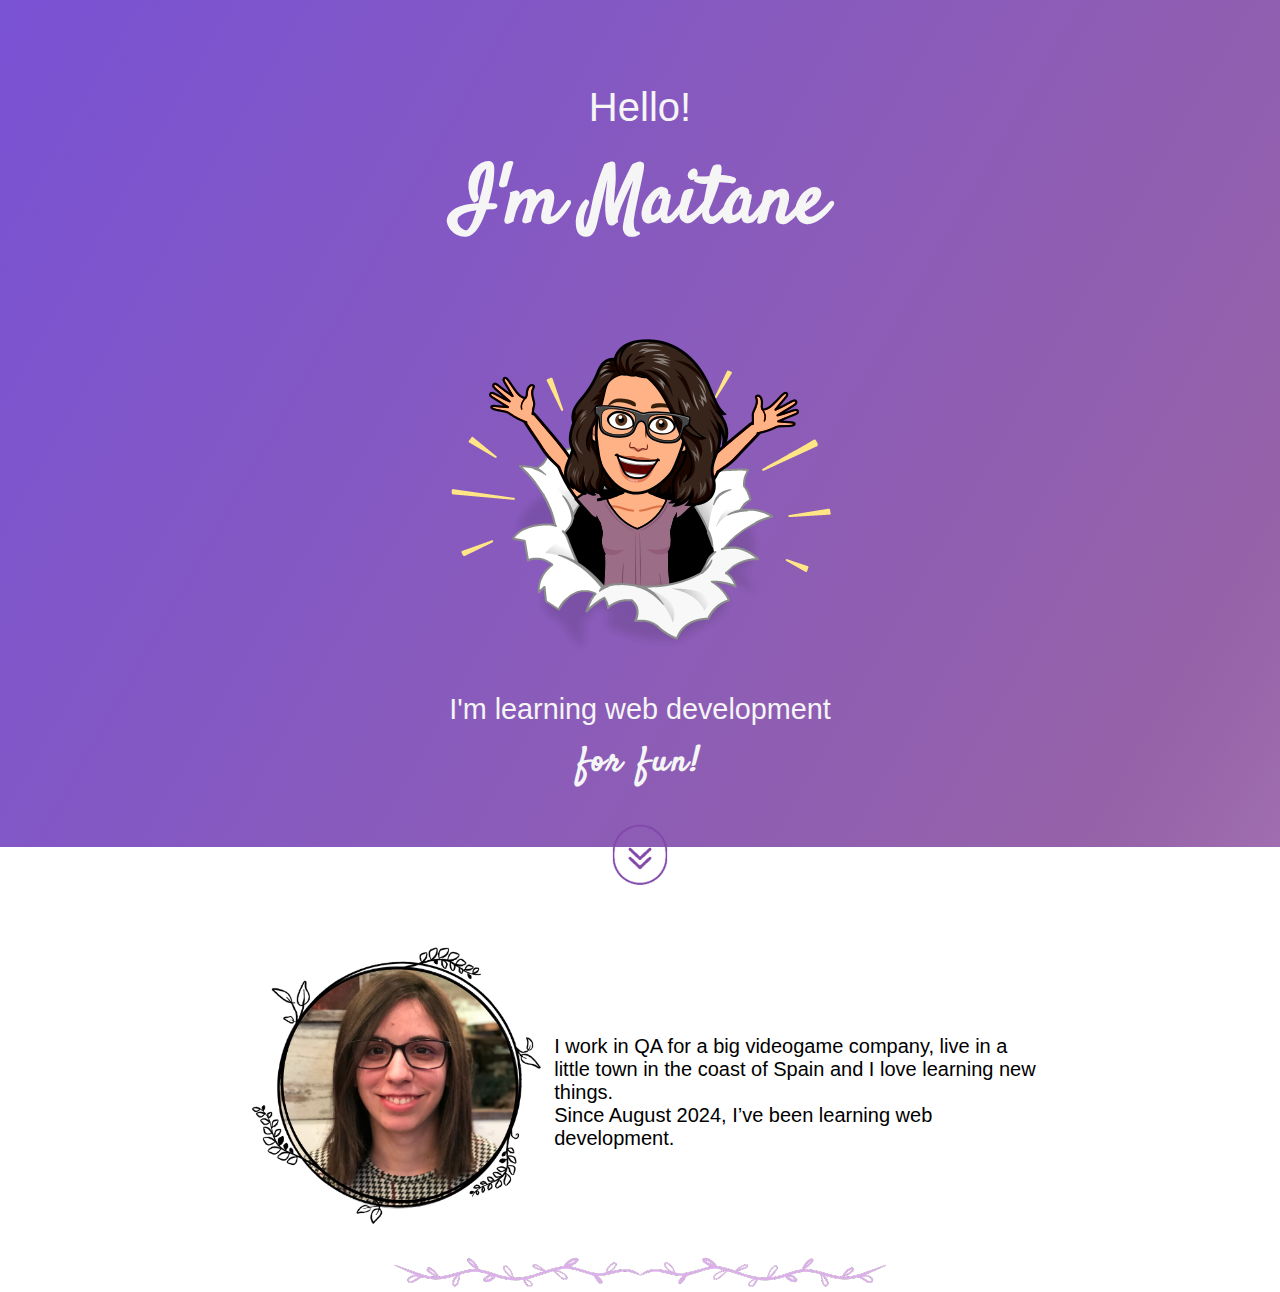
<file: index.html>
<!DOCTYPE html>
<html lang="en">
<head>
    <meta charset="UTF-8">
    <meta name="viewport" content="width=device-width, initial-scale=1.0">
    <title>Maitane A.</title>
    <!-- Fonts -->
    <link rel="preconnect" href="https://fonts.googleapis.com">
    <link rel="preconnect" href="https://fonts.gstatic.com" crossorigin>
    <link href="https://fonts.googleapis.com/css2?family=Satisfy&display=swap" rel="stylesheet">
    <!-- CSS -->
    <link href="./style.css" rel="stylesheet">
</head>
<body>
    <!-- Header -->
    <header>
        <div id="header-container" class="container container-col gradient-background">
            <p>Hello!</p>
            <h1 class="satisfy bolder-text">I'm Maitane</h1>
            <div>
                <img src="./assets/emojiMai.png" alt="personalized emoji">
            </div>
            <p class="no-mb">I'm learning web development</p>
            <p class="satisfy bolder-text" style="letter-spacing: 0.2rem;">for fun!</p>
        </div>
        <div id="arrow-down" class="container">
            <a href="#about-me"><img src="./assets/down200.gif" height="80" alt="Go down arrow"></a>
        </div>
    </header>
    
    <!-- About me -->
    <div id="about-me" class="container">
        <img src="./assets/photo.png" alt="Photo in a frame" style="max-width: 320px">
        <p>I work in QA for a big videogame company, live in a little town in the coast of Spain and I love learning new things.<br/>Since August 2024, I’ve been learning web development.</p>
    </div>

    <!-- Separator -->
    <div class="container separator">
        <img class="" src="./assets/separator.png" height="40" alt="separator"></a>
    </div>

    <!-- Portfolio -->
    <div>

    </div>

    <!-- Contact me -->
    <div>

    </div>

    <!-- Footer -->
    <footer>

    </footer>
</body>
</html>
</file>
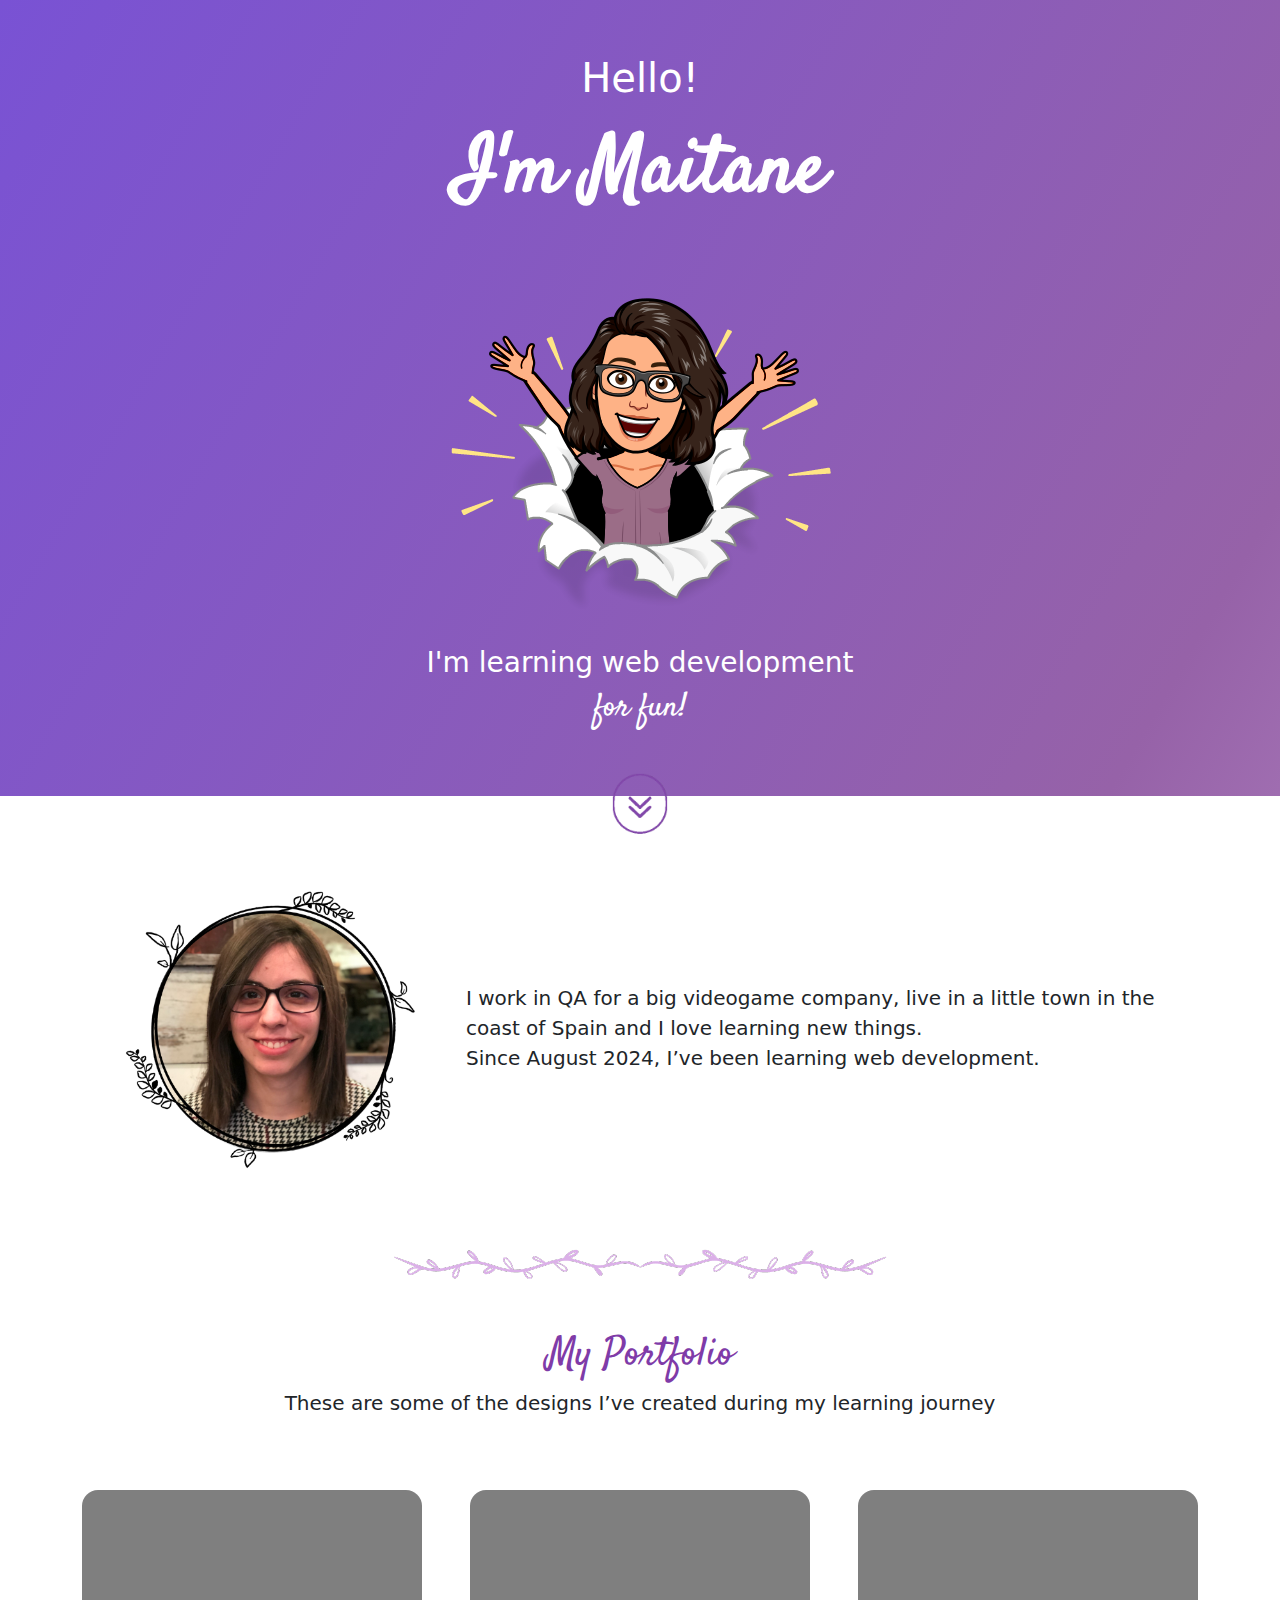
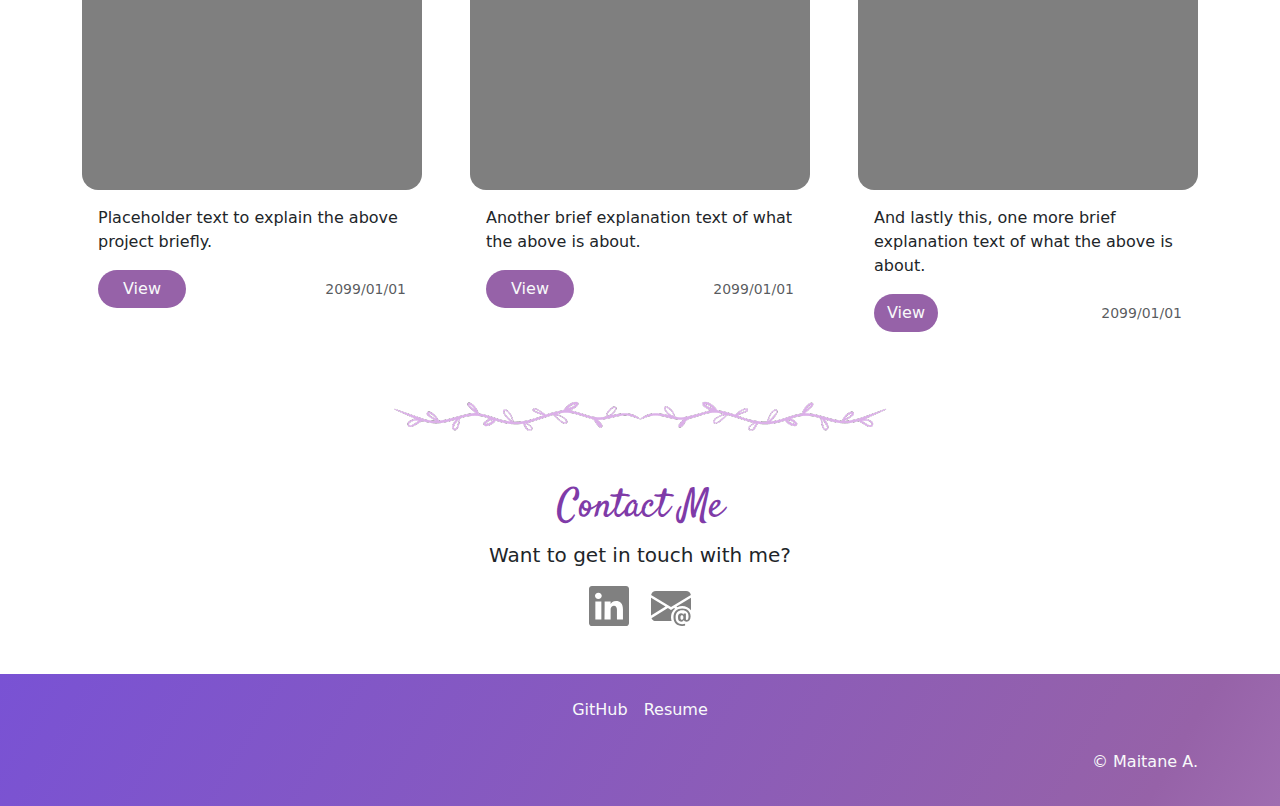
<file: indexBS.html>
<!DOCTYPE html>
<html lang="en">
<head>
    <meta charset="UTF-8">
    <meta name="viewport" content="width=device-width, initial-scale=1.0">
    <title>Maitane A.</title>
    <!-- Fonts -->
    <link rel="preconnect" href="https://fonts.googleapis.com">
    <link rel="preconnect" href="https://fonts.gstatic.com" crossorigin>
    <link href="https://fonts.googleapis.com/css2?family=Satisfy&display=swap" rel="stylesheet">
    <!-- Bootstrap & CSS -->
    <link href="https://cdn.jsdelivr.net/npm/bootstrap@5.3.3/dist/css/bootstrap.min.css" rel="stylesheet" integrity="sha384-QWTKZyjpPEjISv5WaRU9OFeRpok6YctnYmDr5pNlyT2bRjXh0JMhjY6hW+ALEwIH" crossorigin="anonymous">
    <link href="./styleBS.css" rel="stylesheet">
</head>
<body>
    <!-- Header -->
    <div class="px-4 py-5 text-center gradient-background text-white">
        <p class="fs-1">Hello!</p>
        <h1 class="display-1 fw-bold mb-0 satisfy">I'm Maitane</h1>
        <img class="img-fluid d-block mx-auto mb-4" src="./assets/emojiMai.png" alt="personalized emoji">
        <div class="col-lg-6 mx-auto">
          <p class="fs-3 mb-0">I'm learning web development</p>
          <p class="fs-2 mb-3 satisfy">for fun!</p>
        </div>
    </div>

    <!-- Down animation -->
    <div id="arrow-down" class="container text-center">
        <div class="row">
            <div class="col-6 mx-auto">
                <a href="#about-me"><img class="img-fluid" src="./assets/down200.gif" height="80" alt="Go down arror"></a>
            </div>
        </div>
    </div>
    <div id="about-me"></div>

    <!-- About me -->
    <div class="container col-xxl-6 px-4">
        <div class="row flex-lg-row align-items-center g-4 pb-5 pt-0">
          <div class="col-10 col-sm-8 col-lg-4">
            <img src="./assets/photo.png" class="d-block mx-lg-auto img-fluid" alt="Photo in a frame" width="320" loading="lazy">
          </div>
          <div class="col-lg-8">
            <p class="lead">I work in QA for a big videogame company, live in a little town in the coast of Spain and I love learning new things.<br/>Since August 2024, I’ve been learning web development.</p>
          </div>
        </div>
    </div>

    <!-- Separator -->
    <img class="img-fluid mx-auto d-block" src="./assets/separator.png" height="40" alt="separator"></a>

    <!-- Portfolio -->
    <div class="px-4 pt-5 pb-2 text-center">
        <h2 class="satisfy fs-1">My Portfolio</h2>
        <p class="mx-auto lead">These are some of the designs I’ve created during my learning journey</p>
    </div>
    
    <div class="container py-5">
        <div class="row row-cols-1 row-cols-sm-2 row-cols-md-3 g-5">
          <div class="col">
            <div class="card border-0">
                <img class="object-fit-cover rounded-4" src="./assets/placeholder.jpg" alt="placeholder grey image" height="300">
                <div class="card-body">
                    <p class="card-text">Placeholder text to explain the above project briefly.</p>
                    <div class="d-flex justify-content-between align-items-center">
                      <div class="btn-group">
                        <a class="btn btn-purple text-light rounded-pill px-4" href="#">View</a>
                      </div>
                      <small class="text-body-secondary">2099/01/01</small>
                    </div>
                </div>
            </div>
          </div>
          <div class="col">
            <div class="card border-0">
                <img class="object-fit-cover rounded-4" src="./assets/placeholder.jpg" alt="placeholder grey image" height="300">
                <div class="card-body">
                    <p class="card-text">Another brief explanation text of what the above is about.</p>
                    <div class="d-flex justify-content-between align-items-center">
                      <div class="btn-group">
                        <a class="btn btn-purple text-light rounded-pill px-4" href="#">View</a>
                      </div>
                      <small class="text-body-secondary">2099/01/01</small>
                    </div>
                </div>
            </div>
          </div>
          <div class="col">
            <div class="card border-0">
                <img class="object-fit-cover rounded-4" src="./assets/placeholder.jpg" alt="placeholder grey image" height="300">
                <div class="card-body">
                    <p class="card-text">And lastly this, one more brief explanation text of what the above is about.</p>
                    <div class="d-flex justify-content-between align-items-center">
                      <div class="btn-group">
                        <a class="btn btn-purple text-light rounded-pill px4" href="#">View</a>
                      </div>
                      <small class="text-body-secondary">2099/01/01</small>
                    </div>
                </div>
            </div>
          </div>
          <!--<div class="col">
            <svg class="bd-placeholder-img rounded-4" role="img" aria-label="Placeholder" preserveAspectRatio="xMidYMid slice" focusable="false"><title>Placeholder</title><rect width="100%" height="100%" fill="var(--bs-secondary-color)"></rect></svg>
            <p>Another brief explanation text of what the above is about.</p>
            <p><a class="btn btn-secondary" href="#">View details »</a></p>
          </div>
          <div class="col">
            <svg class="bd-placeholder-img rounded-4" role="img" aria-label="Placeholder" preserveAspectRatio="xMidYMid slice" focusable="false"><title>Placeholder</title><rect width="100%" height="100%" fill="var(--bs-secondary-color)"></rect></svg>
            <p>And lastly this, one more brief explanation text of what the above is about.</p>
            <p><a class="btn btn-secondary" href="#">View details »</a></p>
          </div>-->
        </div>
    </div>


    <!-- Separator -->
    <img class="img-fluid mx-auto d-block" src="./assets/separator.png" height="40" alt="separator"></a>

    <!-- Contact me -->
    <div class="px-4 py-5 text-center">
        <h2 class="satisfy fs-1">Contact Me</h2>
        <p class="mx-auto lead">Want to get in touch with me?</p>

        <a class="text-decoration-none mx-2" href="#">
            <svg xmlns="http://www.w3.org/2000/svg" width="40" height="40" fill="grey" class="bi bi-linkedin" viewBox="0 0 16 16">
            <path d="M0 1.146C0 .513.526 0 1.175 0h13.65C15.474 0 16 .513 16 1.146v13.708c0 .633-.526 1.146-1.175 1.146H1.175C.526 16 0 15.487 0 14.854zm4.943 12.248V6.169H2.542v7.225zm-1.2-8.212c.837 0 1.358-.554 1.358-1.248-.015-.709-.52-1.248-1.342-1.248S2.4 3.226 2.4 3.934c0 .694.521 1.248 1.327 1.248zm4.908 8.212V9.359c0-.216.016-.432.08-.586.173-.431.568-.878 1.232-.878.869 0 1.216.662 1.216 1.634v3.865h2.401V9.25c0-2.22-1.184-3.252-2.764-3.252-1.274 0-1.845.7-2.165 1.193v.025h-.016l.016-.025V6.169h-2.4c.03.678 0 7.225 0 7.225z"/>
            </svg>
        </a>
    
        <a class="text-decoration-none mx-2" href="#">
            <svg xmlns="http://www.w3.org/2000/svg" width="40" height="40" fill="grey" class="bi bi-envelope-at-fill" viewBox="0 0 16 16">
                <path d="M2 2A2 2 0 0 0 .05 3.555L8 8.414l7.95-4.859A2 2 0 0 0 14 2zm-2 9.8V4.698l5.803 3.546zm6.761-2.97-6.57 4.026A2 2 0 0 0 2 14h6.256A4.5 4.5 0 0 1 8 12.5a4.49 4.49 0 0 1 1.606-3.446l-.367-.225L8 9.586zM16 9.671V4.697l-5.803 3.546.338.208A4.5 4.5 0 0 1 12.5 8c1.414 0 2.675.652 3.5 1.671"/>
                <path d="M15.834 12.244c0 1.168-.577 2.025-1.587 2.025-.503 0-1.002-.228-1.12-.648h-.043c-.118.416-.543.643-1.015.643-.77 0-1.259-.542-1.259-1.434v-.529c0-.844.481-1.4 1.26-1.4.585 0 .87.333.953.63h.03v-.568h.905v2.19c0 .272.18.42.411.42.315 0 .639-.415.639-1.39v-.118c0-1.277-.95-2.326-2.484-2.326h-.04c-1.582 0-2.64 1.067-2.64 2.724v.157c0 1.867 1.237 2.654 2.57 2.654h.045c.507 0 .935-.07 1.18-.18v.731c-.219.1-.643.175-1.237.175h-.044C10.438 16 9 14.82 9 12.646v-.214C9 10.36 10.421 9 12.485 9h.035c2.12 0 3.314 1.43 3.314 3.034zm-4.04.21v.227c0 .586.227.8.581.8.31 0 .564-.17.564-.743v-.367c0-.516-.275-.708-.572-.708-.346 0-.573.245-.573.791"/>
            </svg>
        </a>
    </div>

    <!-- Footer -->
    <div class="gradient-background text-light">
        <div class="container">
            <footer class="py-3">
            <ul class="nav justify-content-center pb-3 mb-1">
                <li class="nav-item"><a href="#" class="nav-link px-2 text-light">GitHub</a></li>
                <li class="nav-item"><a href="#" class="nav-link px-2 text-light">Resume</a></li>
            </ul>
            <p class="text-end">© Maitane A.</p>
            </footer>
        </div>
    </div>
    
</body>
</html>
</file>
<file: style.css>
body {
    margin: 0;
    font-family: Helvetica, Arial, sans-serif;
    font-size: 1.25rem;
}

/* Header */

header {
    color: whitesmoke;
    text-align: center;
}

h1 {
    font-size: 5rem;
    margin: 0;
}

#header-container {
    padding-top: 5vh;
}

#header-container p {
    font-size: 1.8rem;
}

#header-container p:first-child {
    font-size: 2.5rem;
    margin-bottom: 1rem;
}

#header-container p:last-child {
    margin-top: 0.8rem;
    padding-bottom: 1.7rem;
    font-size: 2.1rem;
}

/* Margin modifiers */
.no-mb {
    margin-bottom: 0;
}

.no-mt {
    margin-top: 0;
}

/* Special Headings Font */
.satisfy {
    font-family: "Satisfy", cursive;
    font-weight: 500;
    font-style: normal;
}

h2.satisfy {
    color: #7f3ba8;
}

.bolder-text {
    font-weight: 700 !important;
}

/* Arrow down */
#arrow-down {
    position: relative;
    top: -35px;
}
#arrow-down img {
    max-width: 80px;
    width: 100%;
}

/* Flex containers */
.container {
    display: flex;
    align-items: center;
    justify-content: center;
    flex-wrap: wrap;
    padding: 0 2%;
}

.container-col {
    flex-direction: column;
}

.container img {
    width: 100%;
    height: auto;
}

@media (min-width: 768px) {
    .container p {
        flex-basis: 40%;
    }
}

/* Separators */
.separator img {
    max-height: 40px;
    width: auto;
}

/* Gradient background */
.gradient-background {
    background: linear-gradient(300deg, #e9c7f3, #9662a8, #7952d4);
    background-size: 180% 180%;
    animation: gradient-animation 10s ease infinite;
  }
  
  @keyframes gradient-animation {
    0% {
      background-position: 0% 50%;
    }
    50% {
      background-position: 100% 50%;
    }
    100% {
      background-position: 0% 50%;
    }
  }




  /* From other file */
.btn-purple {
    background-color: #9662a8;
}

.btn-purple:hover {
    background-color: #7f3ba8;
}
</file>
<file: styleBS.css>
.gradient-background {
    background: linear-gradient(300deg, #e9c7f3, #9662a8, #7952d4);
    background-size: 180% 180%;
    animation: gradient-animation 10s ease infinite;
  }
  
  @keyframes gradient-animation {
    0% {
      background-position: 0% 50%;
    }
    50% {
      background-position: 100% 50%;
    }
    100% {
      background-position: 0% 50%;
    }
  }

#arrow-down {
    position: relative;
    top: -35px;
}
#arrow-down img {
    max-width: 80px;
    width: 100%;
}

.btn-purple {
    background-color: #9662a8;
}

.btn-purple:hover {
    background-color: #7f3ba8;
}

/* Fonts */
.satisfy {
    font-family: "Satisfy", cursive;
    font-weight: 500;
    font-style: normal;
}

h2.satisfy {
    color: #7f3ba8;
}
</file>
